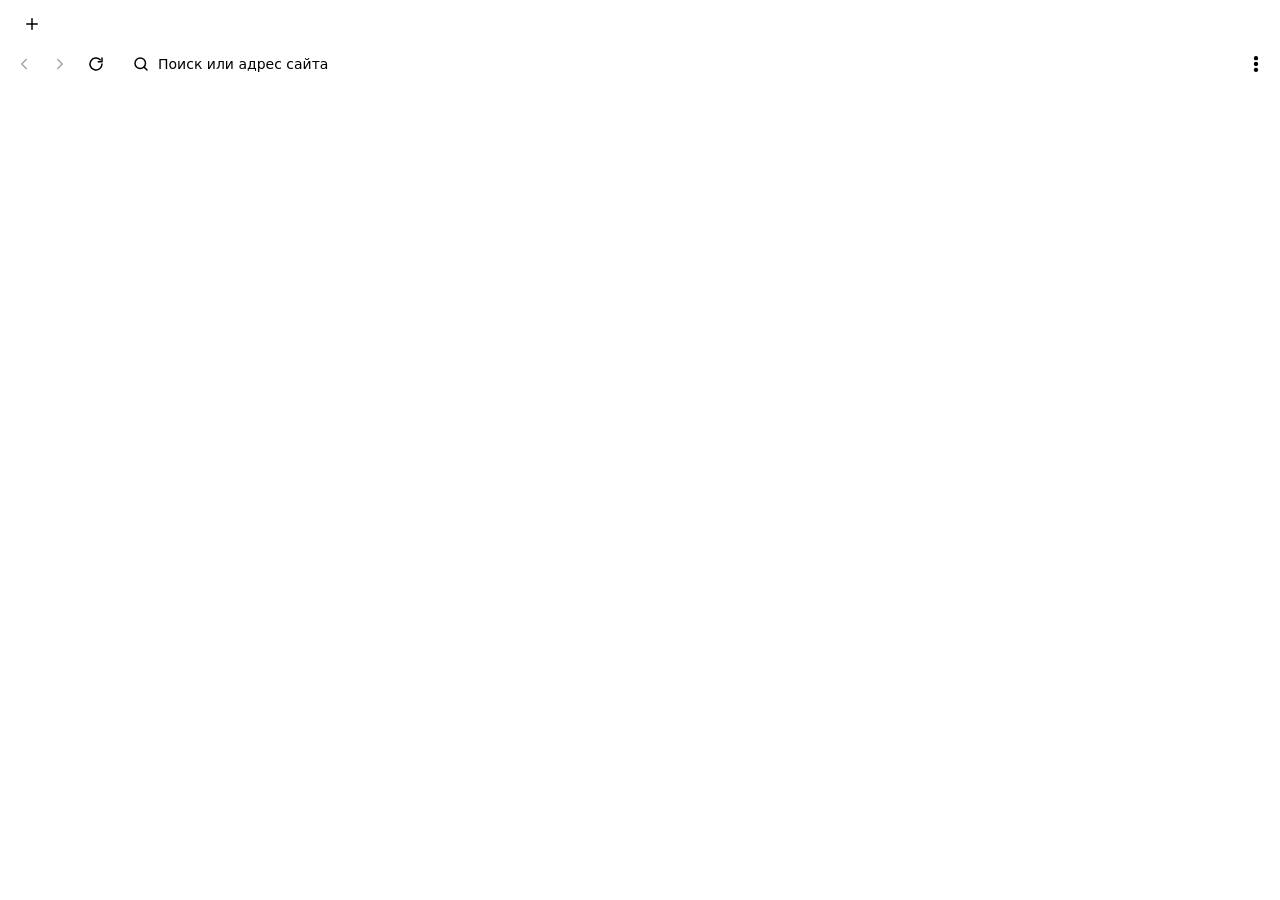
<file: nexo-browser/assets/ui/index.html>
<!doctype html>
<html lang="ru">
<head>
<meta charset="utf-8">
<meta http-equiv="Content-Security-Policy" content="default-src 'none'; style-src 'self' 'unsafe-inline'; script-src 'self'">
<title>Nexo</title>
<style id="theme">/*THEME*/</style>
<link rel="stylesheet" href="ui.css">
</head>
<body>
<div id="app">
  <div class="tabstrip">
    <div class="tabs" id="tabs" role="tablist"></div>
    <button class="icon-btn new-tab" id="new-tab" title="Новая вкладка (Ctrl+T)" aria-label="Новая вкладка"></button>
  </div>
  <div class="toolbar">
    <button class="icon-btn" id="back" title="Назад (Alt+←)" aria-label="Назад" disabled></button>
    <button class="icon-btn" id="forward" title="Вперёд (Alt+→)" aria-label="Вперёд" disabled></button>
    <button class="icon-btn" id="reload" title="Обновить" aria-label="Обновить"></button>
    <form class="address" id="address-form" autocomplete="off">
      <span class="sec" id="sec"></span>
      <input id="url" type="text" spellcheck="false" placeholder="Поиск или адрес сайта" aria-label="Адресная строка">
      <button type="button" class="icon-btn star" id="star" title="В закладки (Ctrl+D)" aria-label="В закладки"></button>
    </form>
    <button class="icon-btn" id="menu" title="Настройка и управление Nexo" aria-label="Меню"></button>
  </div>
  <div class="progress" id="progress"></div>
</div>
<script src="ui.js"></script>
</body>
</html>
</file>
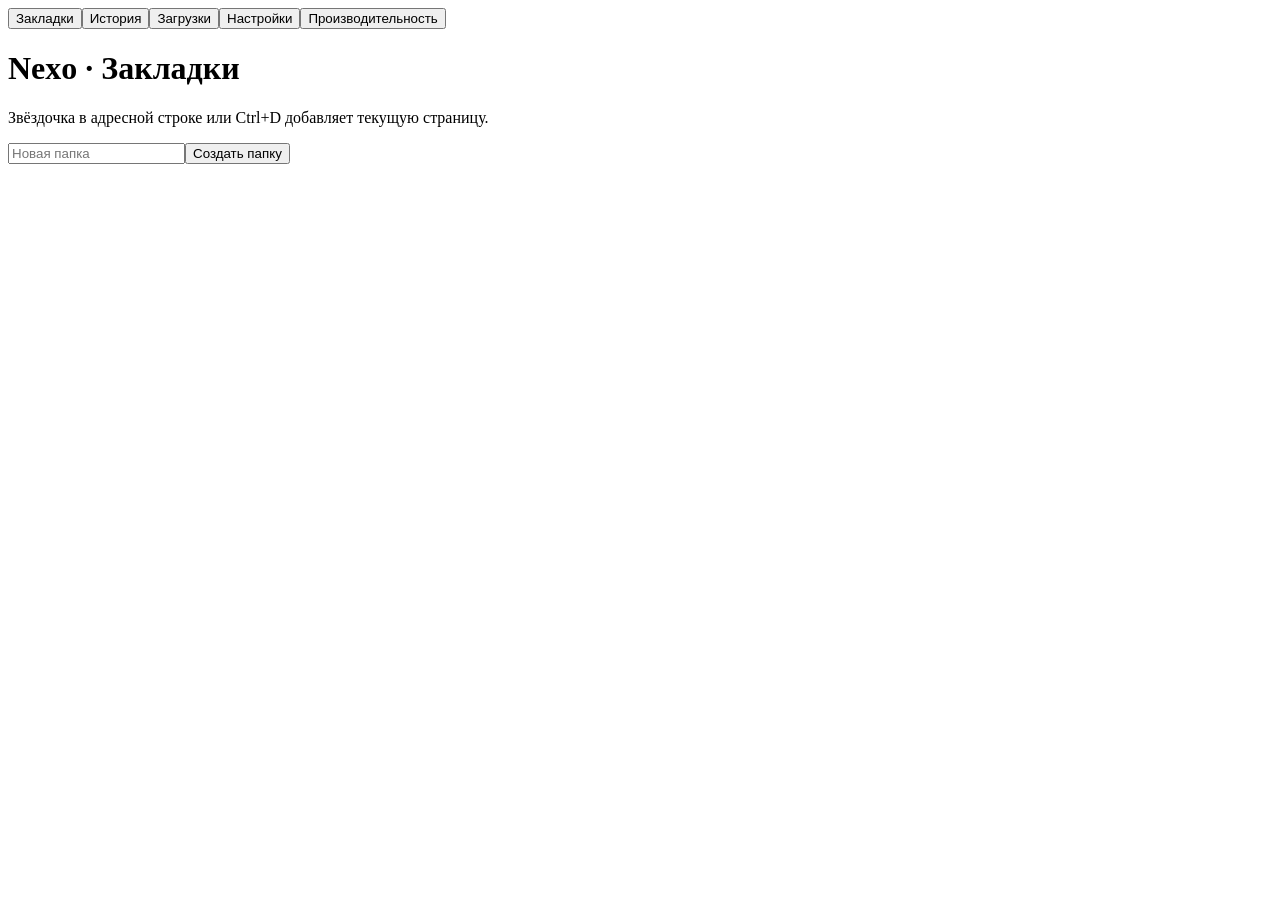
<file: bookmarks.html>
<!doctype html>
<html lang="ru"><head><meta charset="utf-8">
<meta http-equiv="Content-Security-Policy" content="default-src 'none'; style-src 'unsafe-inline'; script-src 'self'">
<title>Закладки</title>
<style>/*THEME*/
/*PAGECSS*/</style></head>
<body><div class="page">
<h1><span>Nexo</span> · Закладки</h1>
<p class="sub">Звёздочка в адресной строке или Ctrl+D добавляет текущую страницу.</p>
<form class="toolbar" id="folder-form"><input type="text" id="folder-name" placeholder="Новая папка" maxlength="100"><button class="btn" type="submit">Создать папку</button></form>
<div id="out"></div>
</div>
<script src="page.js"></script><script src="bookmarks.js"></script>
</body></html>
</file>
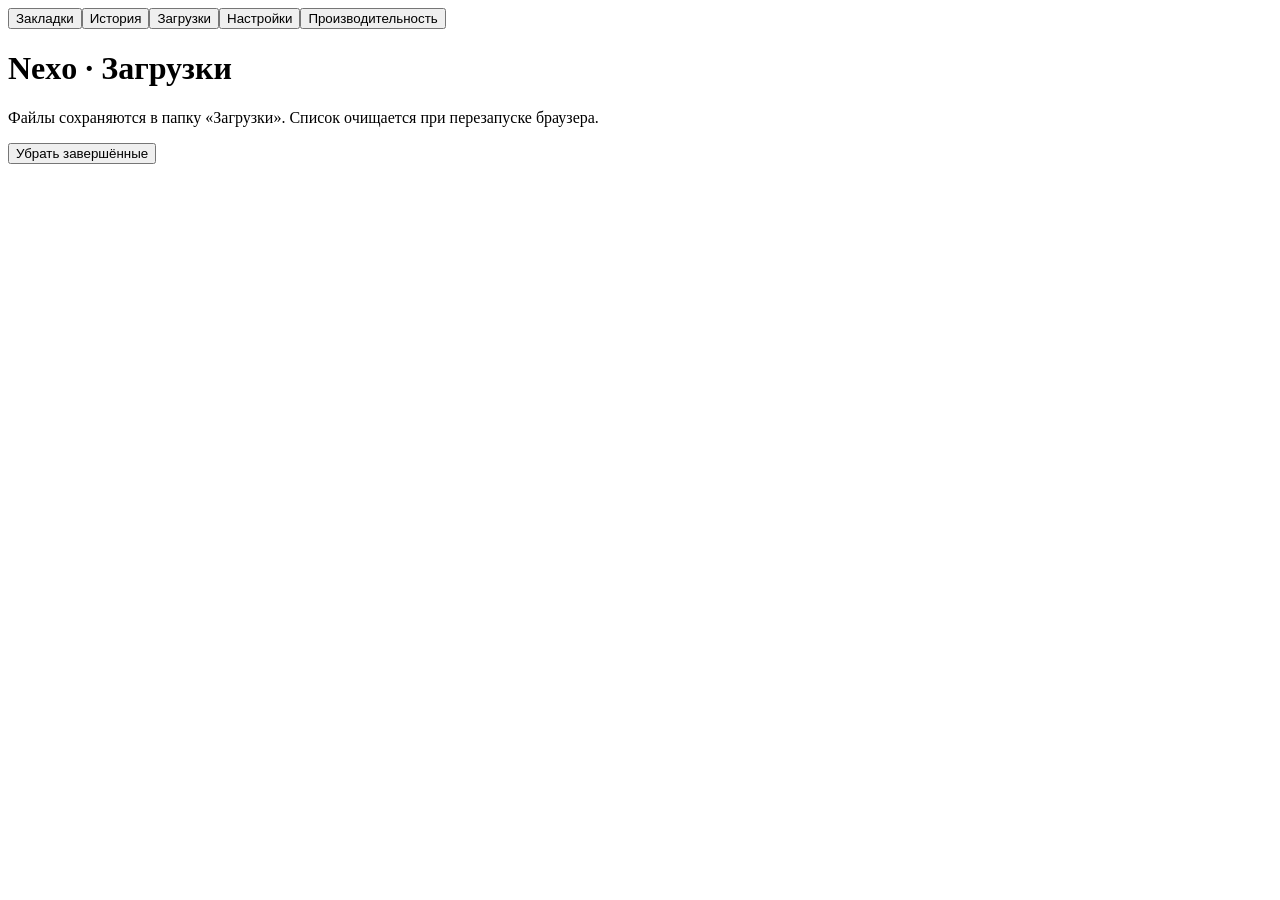
<file: downloads.html>
<!doctype html>
<html lang="ru"><head><meta charset="utf-8">
<meta http-equiv="Content-Security-Policy" content="default-src 'none'; style-src 'unsafe-inline'; script-src 'self'">
<title>Загрузки</title>
<style>/*THEME*/
/*PAGECSS*/</style></head>
<body><div class="page">
<h1><span>Nexo</span> · Загрузки</h1>
<p class="sub">Файлы сохраняются в папку «Загрузки». Список очищается при перезапуске браузера.</p>
<div class="toolbar"><button class="btn ghost" id="clear">Убрать завершённые</button></div>
<div class="card list" id="out"></div>
</div>
<script src="page.js"></script><script src="downloads.js"></script>
</body></html>
</file>
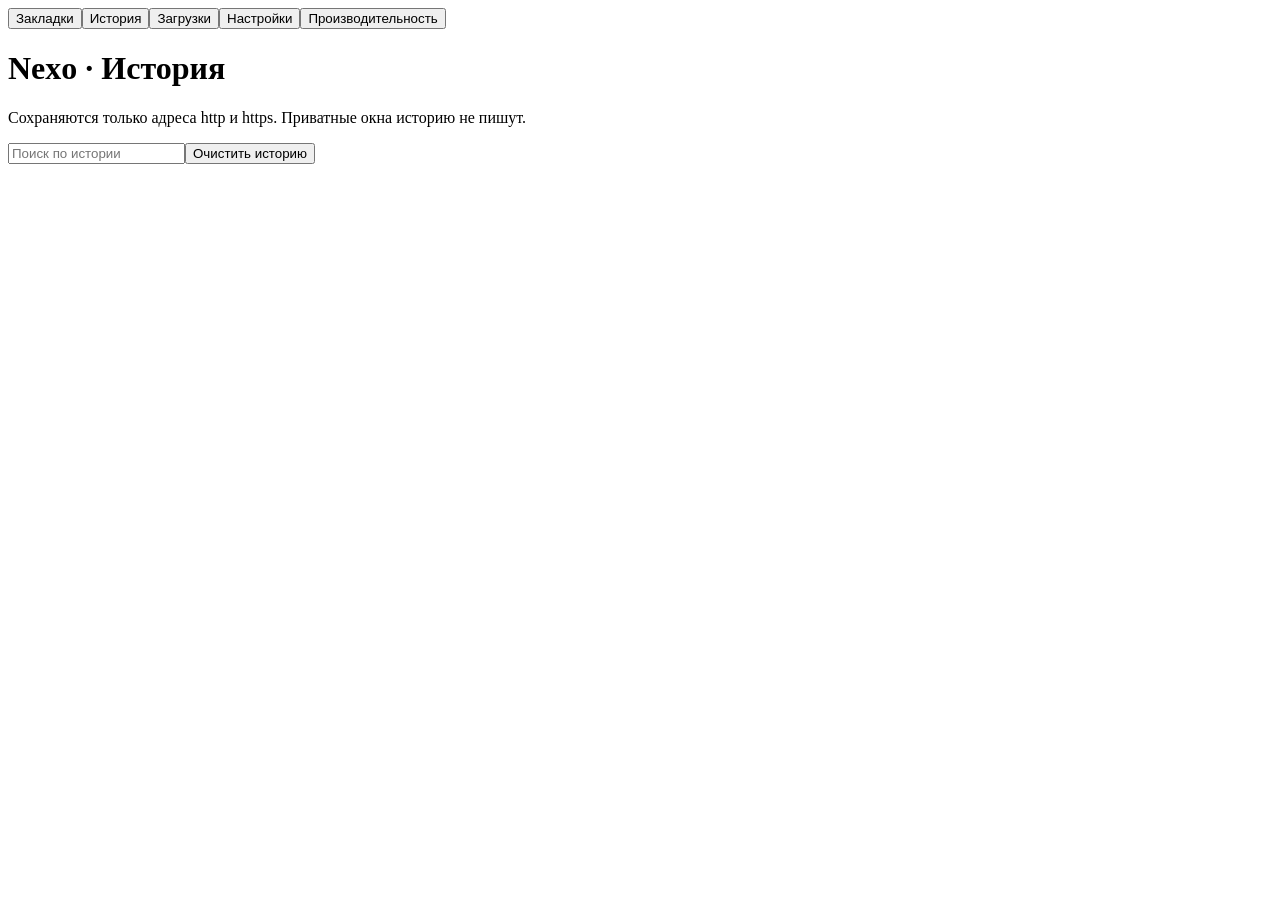
<file: history.html>
<!doctype html>
<html lang="ru"><head><meta charset="utf-8">
<meta http-equiv="Content-Security-Policy" content="default-src 'none'; style-src 'unsafe-inline'; script-src 'self'">
<title>История</title>
<style>/*THEME*/
/*PAGECSS*/</style></head>
<body><div class="page">
<h1><span>Nexo</span> · История</h1>
<p class="sub">Сохраняются только адреса http и https. Приватные окна историю не пишут.</p>
<div class="toolbar"><input type="text" id="q" placeholder="Поиск по истории" maxlength="200"><button class="btn ghost" id="clear">Очистить историю</button></div>
<div class="card list" id="out"></div>
</div>
<script src="page.js"></script><script src="history.js"></script>
</body></html>
</file>
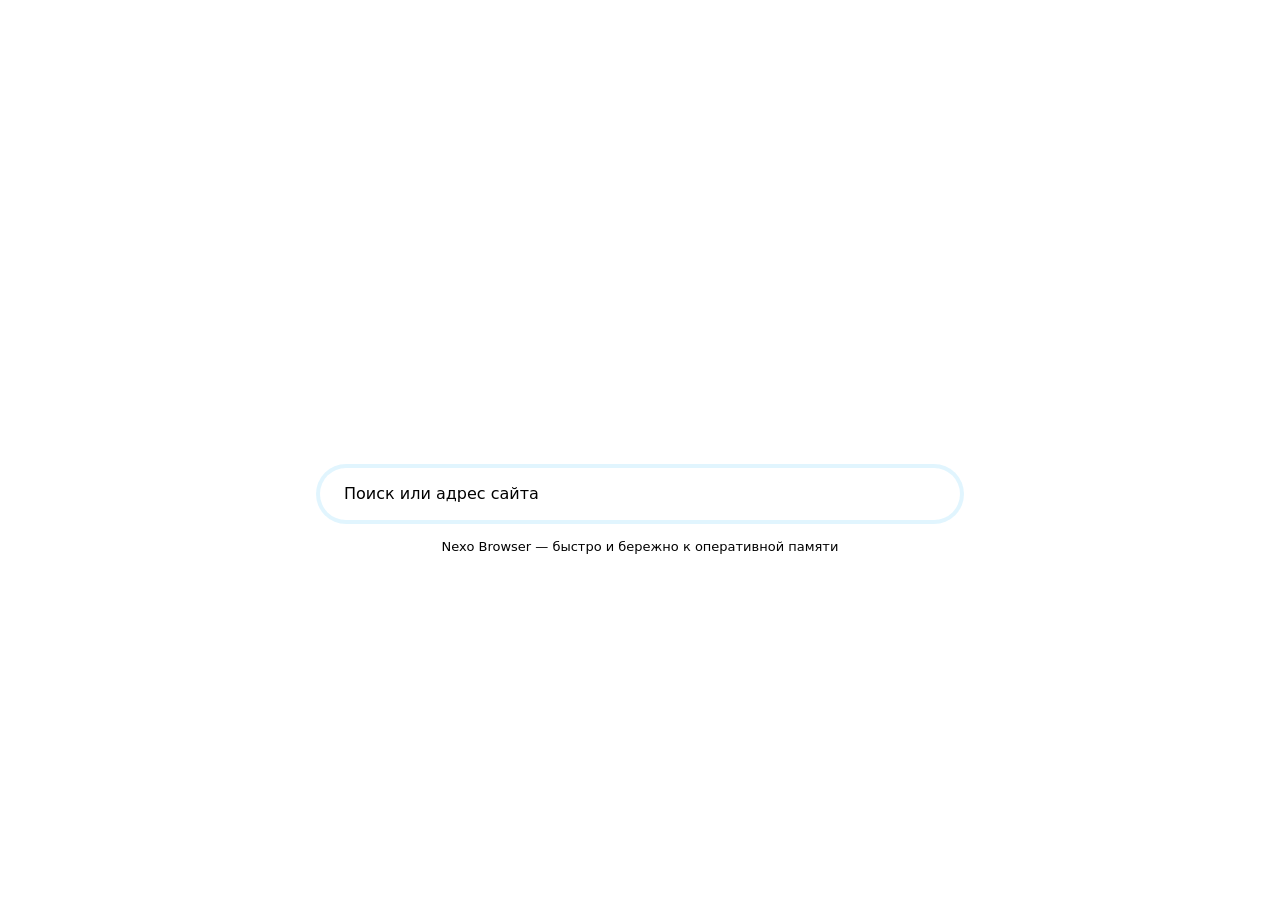
<file: newtab.html>
<!doctype html>
<html lang="ru">
<head>
<meta charset="utf-8">
<meta http-equiv="Content-Security-Policy" content="default-src 'none'; style-src 'unsafe-inline'; script-src 'self'">
<title>Новая вкладка</title>
<style>
/*THEME*/
html, body { height: 100%; margin: 0; }
body {
  display: flex; align-items: center; justify-content: center;
  font: 15px/1.4 "Segoe UI Variable Text", "Segoe UI", system-ui, sans-serif;
}
.wrap { width: min(640px, 86vw); text-align: center; }
h1 {
  margin: 0 0 28px; font-size: 68px; font-weight: 700; letter-spacing: -2px;
  background: linear-gradient(90deg, var(--accent), var(--accent-cyan));
  -webkit-background-clip: text; background-clip: text; color: transparent;
}
form {
  display: flex; align-items: center; height: 52px; padding: 0 22px;
  background: var(--panel); border: 1px solid var(--panel-border); border-radius: 26px;
  transition: border-color .15s, box-shadow .15s;
}
form:focus-within { border-color: var(--accent-cyan); box-shadow: 0 0 0 4px rgba(53, 184, 245, .15); }
input {
  flex: 1; height: 100%; border: 0; outline: 0; background: transparent;
  color: var(--text); font: inherit; font-size: 16px;
}
input::placeholder { color: var(--text-dim); }
.hint { margin: 18px 0 0; color: var(--text-dim); font-size: 13px; }
</style>
</head>
<body>
<div class="wrap">
  <h1>Nexo</h1>
  <form id="f" autocomplete="off">
    <input id="q" type="text" autofocus spellcheck="false" placeholder="Поиск или адрес сайта" aria-label="Поиск или адрес сайта">
  </form>
  <p class="hint">Nexo Browser — быстро и бережно к оперативной памяти</p>
</div>
<script src="newtab.js"></script>
</body>
</html>
</file>
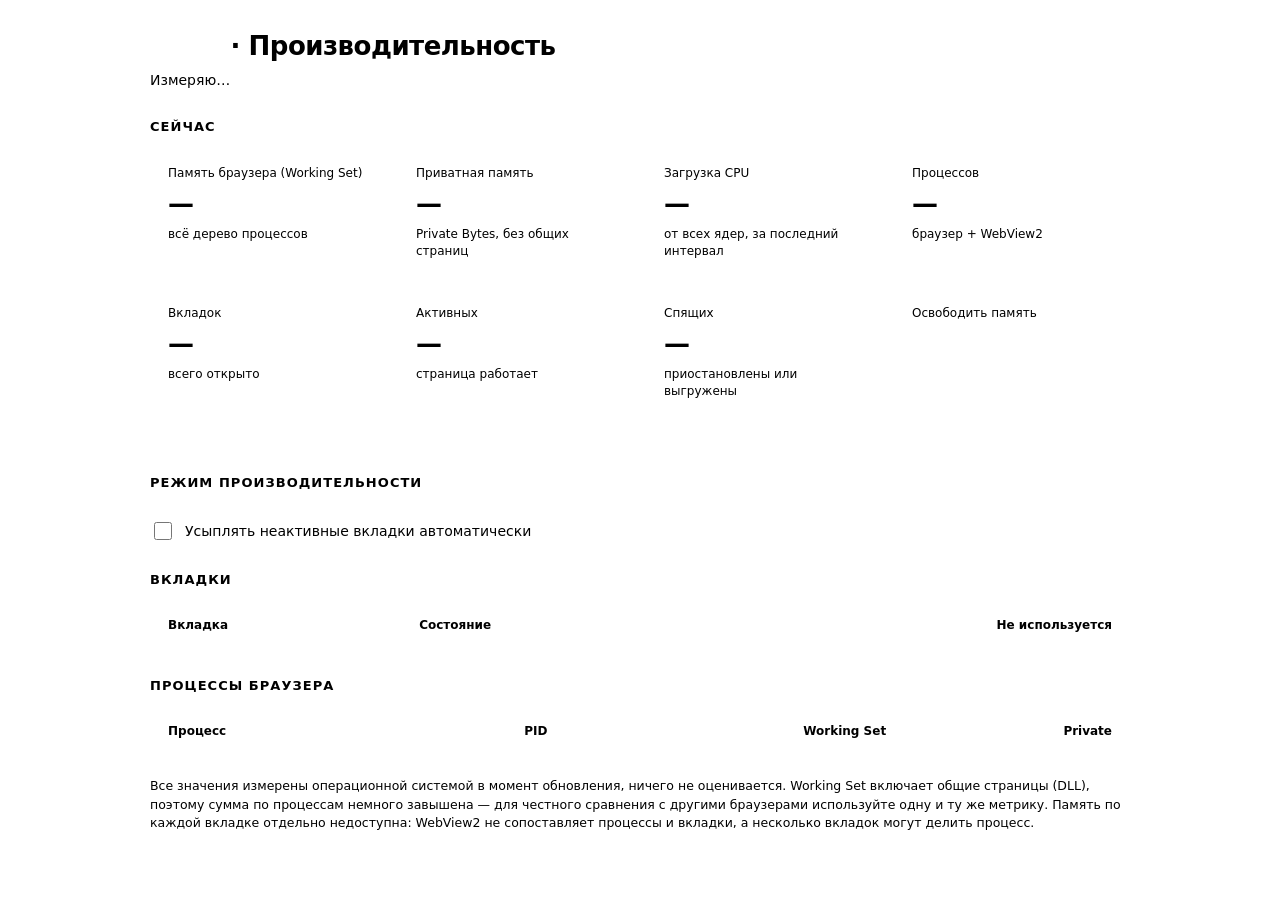
<file: performance.html>
<!doctype html>
<html lang="ru">
<head>
<meta charset="utf-8">
<meta http-equiv="Content-Security-Policy" content="default-src 'none'; style-src 'unsafe-inline'; script-src 'self'">
<title>Производительность</title>
<style>
/*THEME*/
* { box-sizing: border-box; }
html, body { margin: 0; min-height: 100%; }
body { font: 14px/1.45 "Segoe UI Variable Text", "Segoe UI", system-ui, sans-serif; padding: 28px 32px 48px; }
.page { max-width: 980px; margin: 0 auto; }
h1 { margin: 0 0 4px; font-size: 26px; font-weight: 700; letter-spacing: -.5px; }
h1 span { background: linear-gradient(90deg, var(--accent), var(--accent-cyan)); -webkit-background-clip: text; background-clip: text; color: transparent; }
h2 { margin: 28px 0 12px; font-size: 13px; font-weight: 600; letter-spacing: .08em; text-transform: uppercase; color: var(--text-dim); }
.sub { margin: 0; color: var(--text-dim); }

.card { background: var(--panel); border: 1px solid var(--panel-border); border-radius: var(--radius); padding: 16px 18px; }
.grid { display: grid; gap: 12px; grid-template-columns: repeat(4, minmax(0, 1fr)); }
@media (max-width: 760px) { .grid { grid-template-columns: repeat(2, minmax(0, 1fr)); } .modes { grid-template-columns: 1fr !important; } }
.stat .label { color: var(--text-dim); font-size: 12px; }
.stat .value { margin-top: 4px; font-size: 26px; font-weight: 700; letter-spacing: -.5px; font-variant-numeric: tabular-nums; }
.stat .unit { font-size: 14px; font-weight: 500; color: var(--text-dim); margin-left: 3px; }
.stat .hint { margin-top: 2px; color: var(--text-dim); font-size: 12px; }

.banner { display: none; margin-top: 16px; padding: 12px 16px; border-radius: 14px; border: 1px solid var(--panel-border); background: var(--panel); }
.banner.show { display: block; }
.banner.warn { border-color: var(--warm); background: var(--warm-bg); }
.banner.info { border-color: var(--accent-cyan); }

.row { display: flex; align-items: center; gap: 12px; flex-wrap: wrap; }
.btn {
  height: 38px; padding: 0 18px; border: 0; border-radius: 19px; cursor: default;
  background: linear-gradient(135deg, var(--accent), var(--accent-cyan)); color: #fff; font: inherit; font-weight: 600;
  transition: filter .15s, transform .1s;
}
.btn:hover { filter: brightness(1.12); }
.btn:active { transform: scale(.98); }
.notice { color: var(--text-dim); min-height: 1.4em; }

.modes { display: grid; gap: 12px; grid-template-columns: repeat(3, minmax(0, 1fr)); }
.mode { display: flex; flex-direction: column; justify-content: flex-start; align-items: stretch; text-align: left; font: inherit; color: var(--text); cursor: default; transition: border-color .15s, background-color .15s; }
.mode:hover { background: var(--panel-hover); }
.mode.selected { border-color: var(--accent-cyan); background: var(--selected); }
.mode .name { font-weight: 600; }
.mode ul { margin: 8px 0 0; padding: 0; list-style: none; color: var(--text-dim); font-size: 12.5px; }
.mode li { margin: 2px 0; }

.toggle { display: flex; align-items: center; gap: 10px; margin-top: 14px; color: var(--text); }
.toggle input { width: 18px; height: 18px; accent-color: var(--accent); }

table { width: 100%; border-collapse: collapse; }
th, td { padding: 9px 10px; text-align: left; border-bottom: 1px solid var(--panel-border); }
th { color: var(--text-dim); font-size: 12px; font-weight: 600; }
td.num, th.num { text-align: right; font-variant-numeric: tabular-nums; }
tr:last-child td { border-bottom: 0; }
td.title { max-width: 340px; overflow: hidden; text-overflow: ellipsis; white-space: nowrap; }
.badge { display: inline-block; padding: 2px 10px; border-radius: 10px; font-size: 12px; background: var(--selected); color: var(--accent-cyan); }
.badge.suspended, .badge.discarded { background: transparent; border: 1px solid var(--text-dim); color: var(--text-dim); }
.badge.background { background: var(--panel-hover); color: var(--text); }
.lock { margin-left: 8px; color: var(--warm); font-size: 12px; }
.empty { padding: 14px 10px; color: var(--text-dim); }
.foot { margin-top: 22px; color: var(--text-dim); font-size: 12.5px; }
</style>
</head>
<body>
<div class="page">
  <h1><span>Nexo</span> · Производительность</h1>
  <p class="sub" id="updated">Измеряю…</p>

  <div class="banner warn" id="unsupported"></div>
  <div class="banner info" id="restart">Режим сохранён. Аргументы процессов WebView2 для этого режима применятся после перезапуска браузера; остальные параметры уже действуют.</div>

  <h2>Сейчас</h2>
  <div class="grid">
    <div class="card stat"><div class="label">Память браузера (Working Set)</div><div class="value" id="ws">—</div><div class="hint" id="ws-hint">всё дерево процессов</div></div>
    <div class="card stat"><div class="label">Приватная память</div><div class="value" id="priv">—</div><div class="hint">Private Bytes, без общих страниц</div></div>
    <div class="card stat"><div class="label">Загрузка CPU</div><div class="value" id="cpu">—</div><div class="hint">от всех ядер, за последний интервал</div></div>
    <div class="card stat"><div class="label">Процессов</div><div class="value" id="procs">—</div><div class="hint">браузер + WebView2</div></div>
    <div class="card stat"><div class="label">Вкладок</div><div class="value" id="tabs-total">—</div><div class="hint">всего открыто</div></div>
    <div class="card stat"><div class="label">Активных</div><div class="value" id="tabs-awake">—</div><div class="hint">страница работает</div></div>
    <div class="card stat"><div class="label">Спящих</div><div class="value" id="tabs-sleep">—</div><div class="hint">приостановлены или выгружены</div></div>
    <div class="card stat"><div class="label">Освободить память</div><div style="margin-top:8px"><button class="btn" id="free">Освободить память</button></div></div>
  </div>
  <p class="notice" id="notice" style="margin:10px 2px 0"></p>

  <h2>Режим производительности</h2>
  <div class="modes" id="modes"></div>
  <label class="toggle"><input type="checkbox" id="sleeping"> Усыплять неактивные вкладки автоматически</label>

  <h2>Вкладки</h2>
  <div class="card" style="padding:6px 8px">
    <table>
      <thead><tr><th>Вкладка</th><th>Состояние</th><th class="num">Не используется</th></tr></thead>
      <tbody id="tabs-body"></tbody>
    </table>
  </div>

  <h2>Процессы браузера</h2>
  <div class="card" style="padding:6px 8px">
    <table>
      <thead><tr><th>Процесс</th><th class="num">PID</th><th class="num">Working Set</th><th class="num">Private</th></tr></thead>
      <tbody id="procs-body"></tbody>
    </table>
  </div>

  <p class="foot">Все значения измерены операционной системой в момент обновления, ничего не оценивается. Working Set включает общие страницы (DLL), поэтому сумма по процессам немного завышена — для честного сравнения с другими браузерами используйте одну и ту же метрику. Память по каждой вкладке отдельно недоступна: WebView2 не сопоставляет процессы и вкладки, а несколько вкладок могут делить процесс.</p>
</div>
<script src="performance.js"></script>
</body>
</html>
</file>
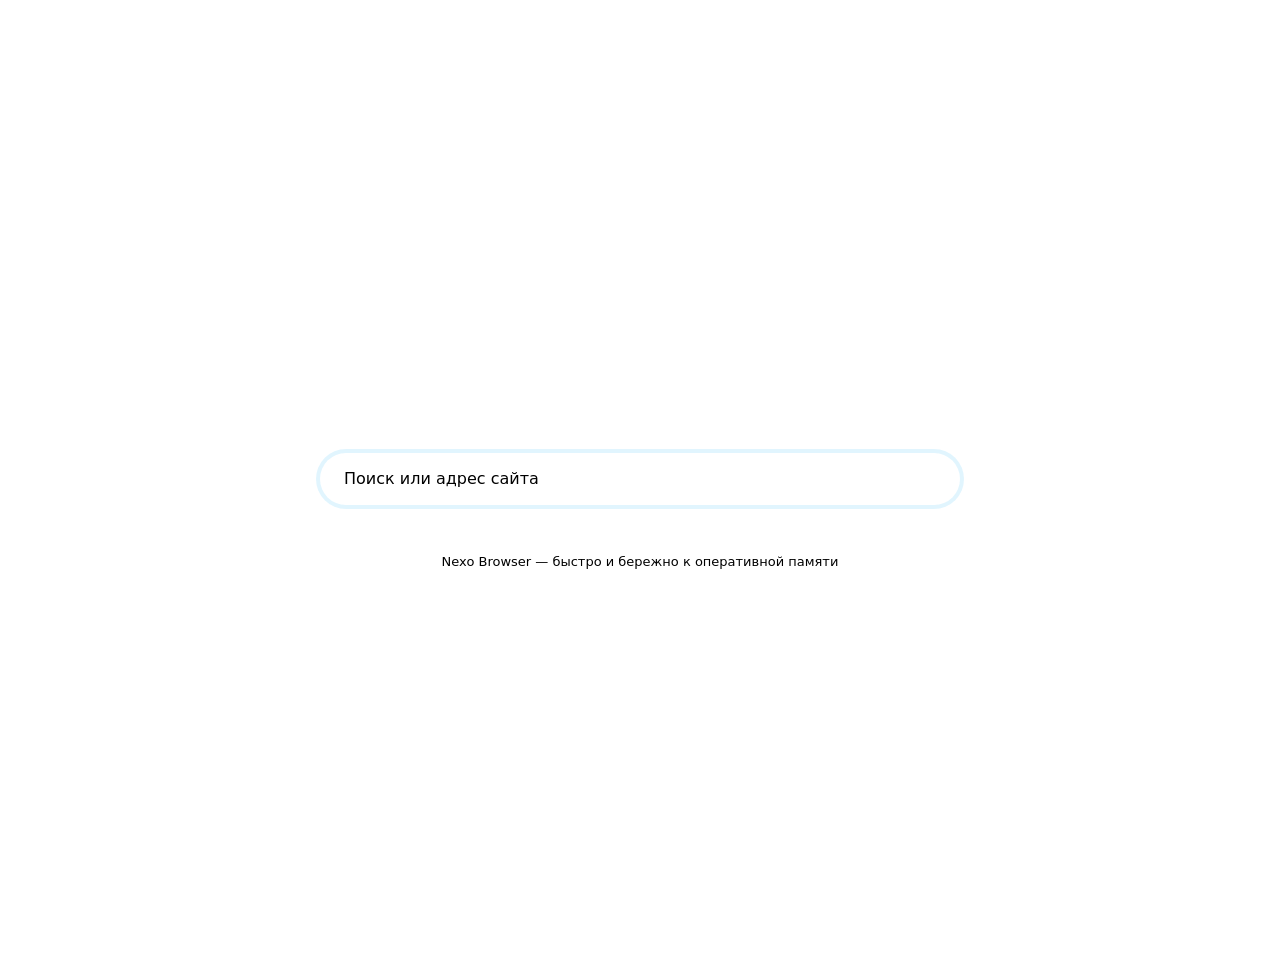
<file: nexo-browser/assets/pages/newtab.html>
<!doctype html>
<html lang="ru">
<head>
<meta charset="utf-8">
<meta http-equiv="Content-Security-Policy" content="default-src 'none'; style-src 'unsafe-inline'; script-src 'self'">
<title>Новая вкладка</title>
<style>
/*THEME*/
html, body { height: 100%; margin: 0; }
body {
  display: flex; align-items: center; justify-content: center; padding-bottom: 6vh;
  font: 15px/1.4 "Segoe UI Variable Text", "Segoe UI", system-ui, sans-serif;
}
.wrap { width: min(640px, 86vw); text-align: center; }
h1 {
  margin: 0 0 28px; font-size: 68px; font-weight: 700; letter-spacing: -2px;
  background: linear-gradient(90deg, var(--accent), var(--accent-cyan));
  -webkit-background-clip: text; background-clip: text; color: transparent;
}
form {
  display: flex; align-items: center; height: 52px; padding: 0 22px;
  background: var(--panel); border: 1px solid var(--panel-border); border-radius: 26px;
  transition: border-color .15s, box-shadow .15s;
}
form:focus-within { border-color: var(--accent-cyan); box-shadow: 0 0 0 4px rgba(53, 184, 245, .15); }
input {
  flex: 1; height: 100%; border: 0; outline: 0; background: transparent;
  color: var(--text); font: inherit; font-size: 16px;
}
input::placeholder { color: var(--text-dim); }
.sites { display: grid; grid-template-columns: repeat(4, 1fr); gap: 8px 12px; margin: 30px auto 0; width: min(520px, 86vw); }
.site { display: flex; flex-direction: column; align-items: center; gap: 8px; padding: 12px 4px 10px; border: 0; border-radius: 12px; background: transparent; color: var(--text); font: inherit; font-size: 12.5px; cursor: default; min-width: 0; }
.site:hover { background: var(--panel-hover); }
.site .tile { display: grid; place-items: center; width: 48px; height: 48px; border-radius: 50%; background: var(--panel); border: 1px solid var(--panel-border); color: var(--accent-cyan); font-size: 20px; font-weight: 700; }
.site .name { max-width: 100%; overflow: hidden; text-overflow: ellipsis; white-space: nowrap; }
.hint { margin: 18px 0 0; color: var(--text-dim); font-size: 13px; }
</style>
</head>
<body>
<div class="wrap">
  <h1>Nexo</h1>
  <form id="f" autocomplete="off">
    <input id="q" type="text" autofocus spellcheck="false" placeholder="Поиск или адрес сайта" aria-label="Поиск или адрес сайта">
  </form>
  <div class="sites" id="sites"></div>
  <p class="hint">Nexo Browser — быстро и бережно к оперативной памяти</p>
</div>
<script src="newtab.js"></script>
</body>
</html>
</file>
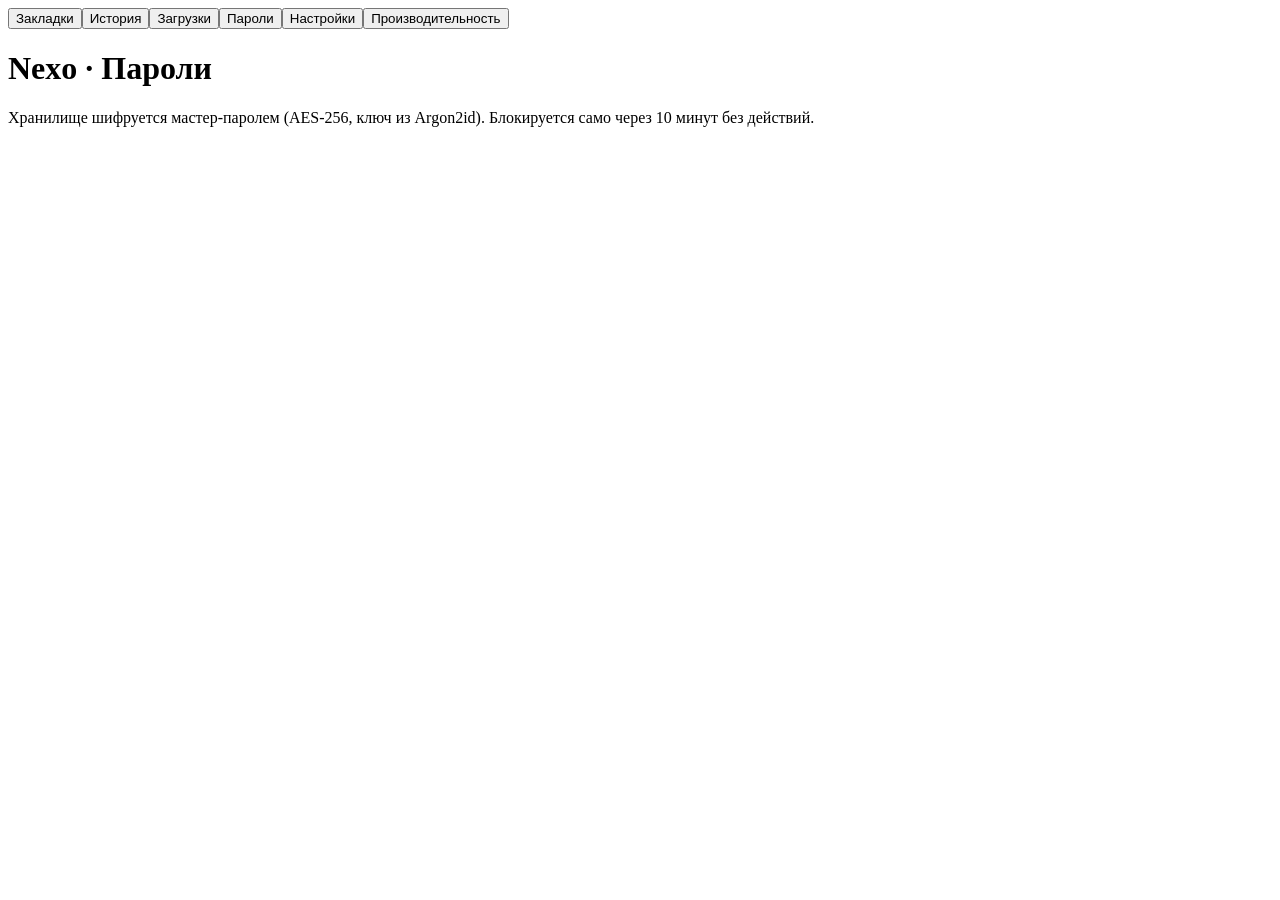
<file: nexo-browser/assets/pages/passwords.html>
<!doctype html>
<html lang="ru"><head><meta charset="utf-8">
<meta http-equiv="Content-Security-Policy" content="default-src 'none'; style-src 'unsafe-inline'; script-src 'self'">
<title>Пароли</title>
<style>/*THEME*/
/*PAGECSS*/
.notice { display: none; margin: 0 0 14px; padding: 10px 14px; border-radius: 12px; border: 1px solid var(--panel-border); background: var(--panel); }
.notice.show { display: block; }
.notice.err { border-color: var(--warm); background: var(--warm-bg); }
.form { padding: 16px 18px; display: grid; gap: 10px; max-width: 520px; }
.form label { display: grid; gap: 4px; color: var(--text-dim); font-size: 12.5px; }
.form input[type=text], .form input[type=password], .form textarea { width: 100%; height: 36px; padding: 0 12px; border-radius: 12px; border: 1px solid var(--panel-border); background: var(--bg-start); color: var(--text); font: inherit; outline: none; }
.form textarea { height: 64px; padding: 8px 12px; resize: vertical; }
.form input:focus, .form textarea:focus { border-color: var(--accent-cyan); }
.form .actions { display: flex; gap: 10px; flex-wrap: wrap; align-items: center; }
.form .hint, .hint { color: var(--text-dim); font-size: 12.5px; }
.pw { display: flex; gap: 8px; }
.pw input { flex: 1; }
.acts { display: flex; gap: 6px; flex: none; flex-wrap: wrap; justify-content: flex-end; }
.pwv { font-family: Consolas, monospace; color: var(--accent-cyan); user-select: text; }
.danger { color: var(--warm); border-color: var(--warm); }
[hidden] { display: none !important; }
</style></head>
<body><div class="page">
<h1><span>Nexo</span> · Пароли</h1>
<p class="sub">Хранилище шифруется мастер-паролем (AES-256, ключ из Argon2id). Блокируется само через 10 минут без действий.</p>
<div id="notice" class="notice" role="status"></div>
<div id="root"></div>
<input type="file" id="csv-file" accept=".csv,text/csv,text/plain" hidden>
</div>
<script src="page.js"></script><script src="passwords.js"></script>
</body></html>
</file>
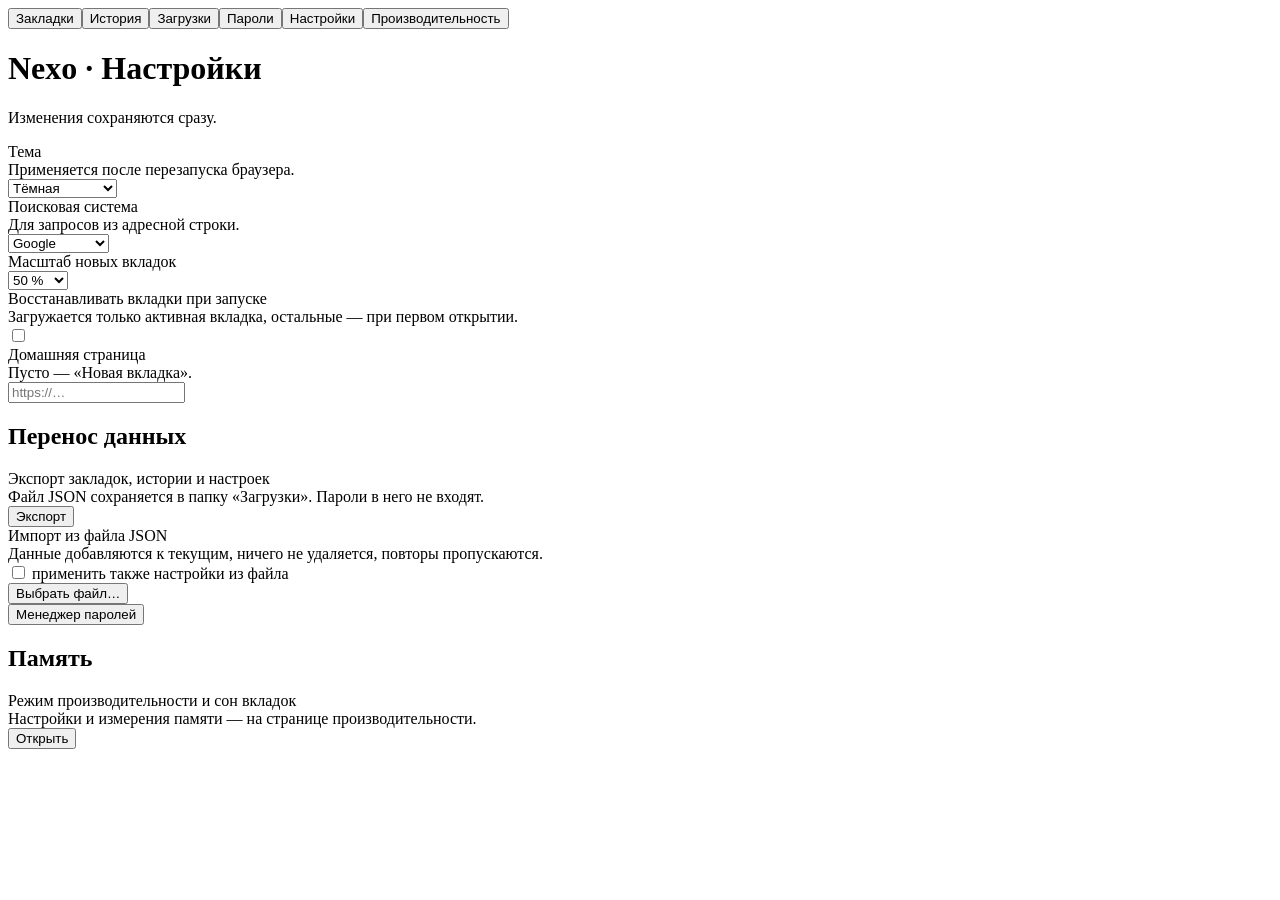
<file: nexo-browser/assets/pages/settings.html>
<!doctype html>
<html lang="ru"><head><meta charset="utf-8">
<meta http-equiv="Content-Security-Policy" content="default-src 'none'; style-src 'unsafe-inline'; script-src 'self'">
<title>Настройки</title>
<style>/*THEME*/
/*PAGECSS*/</style></head>
<body><div class="page">
<h1><span>Nexo</span> · Настройки</h1>
<p class="sub">Изменения сохраняются сразу.</p>
<div class="card">
  <div class="setting"><div><div>Тема</div><div class="hint">Применяется после перезапуска браузера.</div></div>
    <select id="theme"><option value="Dark">Тёмная</option><option value="Light">Светлая</option><option value="System">Как в системе</option></select></div>
  <div class="setting"><div><div>Поисковая система</div><div class="hint">Для запросов из адресной строки.</div></div>
    <select id="engine"><option value="Google">Google</option><option value="Bing">Bing</option><option value="DuckDuckGo">DuckDuckGo</option></select></div>
  <div class="setting"><div><div>Масштаб новых вкладок</div></div>
    <select id="zoom"></select></div>
  <div class="setting"><div><div>Восстанавливать вкладки при запуске</div><div class="hint">Загружается только активная вкладка, остальные — при первом открытии.</div></div>
    <input type="checkbox" id="restore"></div>
  <div class="setting"><div><div>Домашняя страница</div><div class="hint">Пусто — «Новая вкладка».</div></div>
    <input type="text" id="home" maxlength="2048" placeholder="https://…"></div>
</div>
<h2>Перенос данных</h2>
<div class="card">
  <div class="setting"><div><div>Экспорт закладок, истории и настроек</div><div class="hint">Файл JSON сохраняется в папку «Загрузки». Пароли в него не входят.</div></div>
    <button class="btn" id="bk-export">Экспорт</button></div>
  <div class="setting"><div><div>Импорт из файла JSON</div><div class="hint">Данные добавляются к текущим, ничего не удаляется, повторы пропускаются.</div>
    <label class="hint"><input type="checkbox" id="bk-settings"> применить также настройки из файла</label></div>
    <button class="btn ghost" id="bk-import">Выбрать файл…</button><input type="file" id="bk-file" accept=".json,application/json" hidden></div>
  <div class="setting"><div id="bk-notice" class="hint" role="status"></div><button class="btn ghost" id="to-pass">Менеджер паролей</button></div>
</div>
<h2>Память</h2>
<div class="card"><div class="setting"><div><div>Режим производительности и сон вкладок</div><div class="hint">Настройки и измерения памяти — на странице производительности.</div></div>
  <button class="btn" id="perf">Открыть</button></div></div>
</div>
<script src="page.js"></script><script src="settings.js"></script>
</body></html>
</file>
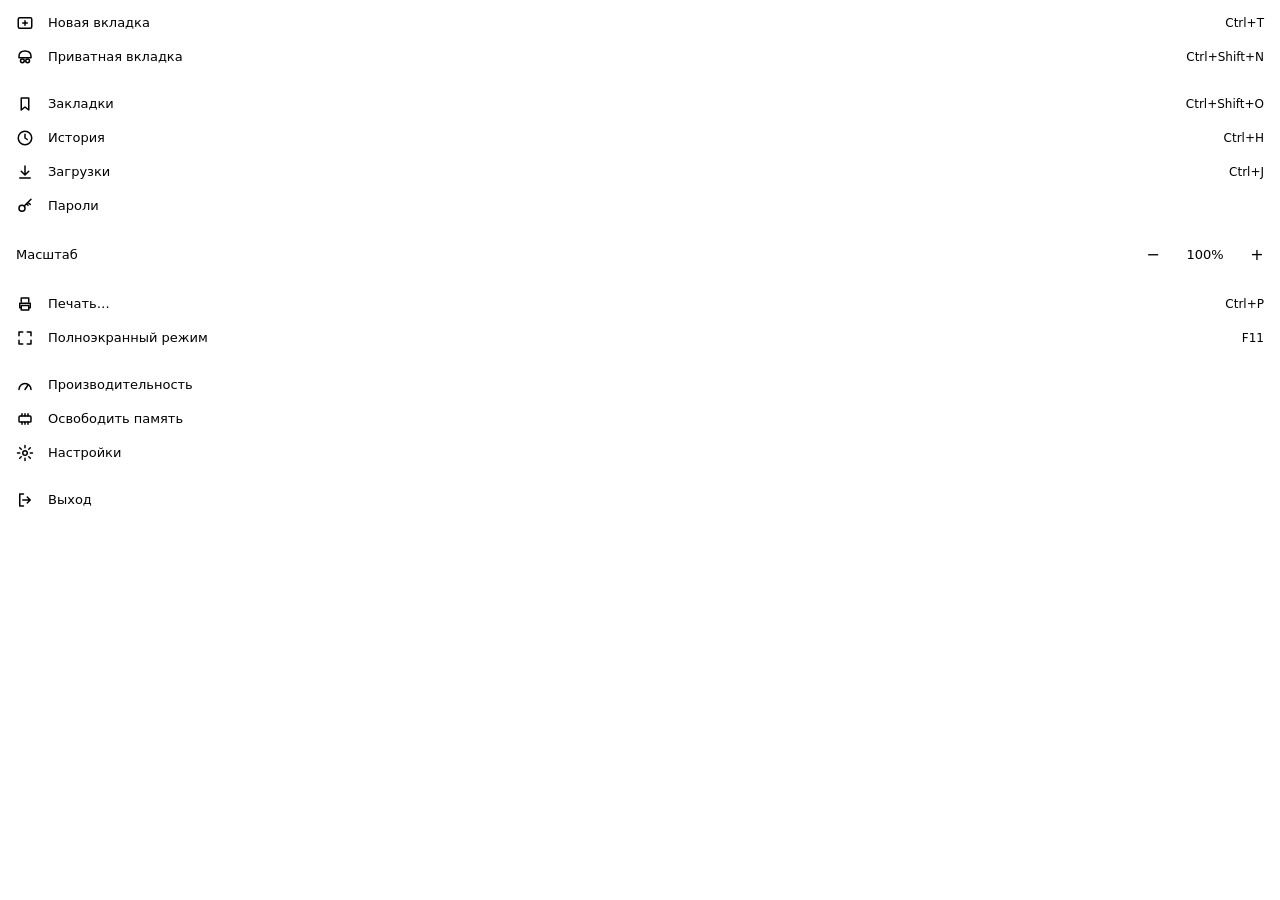
<file: nexo-browser/assets/ui/menu.html>
<!doctype html>
<html lang="ru">
<head>
<meta charset="utf-8">
<meta http-equiv="Content-Security-Policy" content="default-src 'none'; style-src 'unsafe-inline'; script-src 'self'">
<title>Меню</title>
<style>
/*THEME*/
* { box-sizing: border-box; }
html, body { margin: 0; user-select: none; -webkit-user-select: none; overflow: hidden; }
body { font: 13px/1.2 "Segoe UI Variable Text", "Segoe UI", system-ui, sans-serif; background: var(--panel-hover); color: var(--text); }
#menu { padding: 6px 0; border: 1px solid var(--panel-border); border-radius: 10px; }
.item {
  display: flex; align-items: center; gap: 14px; width: 100%; height: 34px; padding: 0 16px;
  border: 0; background: transparent; color: var(--text); font: inherit; text-align: left; cursor: default;
}
.item:hover, .item:focus-visible { background: var(--selected); outline: 0; }
.item svg { flex: none; color: var(--accent-cyan); }
.item .label { flex: 1; }
.item .hint { color: var(--text-dim); font-size: 12px; }
.item.amber svg { color: var(--warm); }
.sep { height: 1px; margin: 6px 0; background: var(--panel-border); }
.zoom { display: flex; align-items: center; gap: 14px; height: 38px; padding: 0 8px 0 16px; }
.zoom .label { flex: 1; }
.zoom button {
  width: 30px; height: 28px; border: 0; border-radius: 6px; background: transparent; color: var(--text);
  font: inherit; font-size: 16px; cursor: default;
}
.zoom button:hover { background: var(--selected); }
.zoom #zv { min-width: 46px; text-align: center; font-variant-numeric: tabular-nums; }
</style>
</head>
<body>
<div id="menu" role="menu"></div>
<script src="menu.js"></script>
</body>
</html>
</file>
<file: nexo-browser/assets/ui/ui.css>
* { box-sizing: border-box; }
html, body {
  margin: 0; height: 100%; overflow: hidden; user-select: none; -webkit-user-select: none;
  font: 13px/1.2 "Segoe UI Variable Text", "Segoe UI", system-ui, sans-serif;
}

#app { position: relative; height: 84px; padding: 0; background: var(--panel-hover); }

/* ---------- Вкладки ---------- */
.tabstrip { display: flex; align-items: flex-end; gap: 4px; height: 44px; padding: 6px 8px 0; background: var(--bg-start); }
/* Лента вкладок прокручивается горизонтально (колесом мыши), кнопка «+» остаётся на месте. */
.tabs {
  display: flex; align-items: flex-end; gap: 0; flex: 0 1 auto; min-width: 0; height: 100%;
  overflow-x: auto; overflow-y: hidden; scrollbar-width: none;
}
.tabs::-webkit-scrollbar { display: none; }
.new-tab { flex: none; width: 28px; height: 28px; margin: 0 0 4px 4px; }

.tab {
  position: relative; display: flex; align-items: center; gap: 8px;
  flex: 0 1 240px; width: 240px; min-width: 48px; height: 38px; padding: 0 8px 0 12px;
  border: 0; border-radius: 10px 10px 0 0;
  color: var(--text-dim); background: transparent;
  transition: background-color .15s, color .15s, opacity .15s;
}
.tab:hover:not(.active) { background: var(--selected); }
/* тонкий разделитель между неактивными вкладками, как в Chrome */
.tab:not(.active):not(:hover)::after { content: ""; position: absolute; right: 0; top: 10px; bottom: 10px; width: 1px; background: var(--panel-border); }
.tab.active::after, .tab:hover::after { display: none; }
.tab.active {
  background: var(--panel-hover); color: var(--text);
}
.tab .title { flex: 1; min-width: 0; overflow: hidden; text-overflow: ellipsis; white-space: nowrap; }

/* Значок вкладки: градиентная точка; во время загрузки — крутящееся кольцо; у спящей вкладки — пустое кольцо. */
.tab .dot {
  flex: none; display: grid; place-items: center; width: 16px; height: 16px; border-radius: 50%;
  background: linear-gradient(135deg, var(--accent), var(--accent-cyan));
  color: #fff; font-size: 9px; font-weight: 700; line-height: 1;
}
.tab.loading .dot {
  background: transparent; border: 2px solid var(--panel-border); border-top-color: var(--accent-cyan);
  font-size: 0; animation: spin .8s linear infinite;
}
.tab.sleeping:not(.active) { opacity: .55; }
.tab.sleeping:not(.active) .dot { background: transparent; border: 2px solid var(--text-dim); font-size: 0; }

.tab .close {
  flex: none; display: none; place-items: center; width: 20px; height: 20px; padding: 0;
  border: 0; border-radius: 50%; background: transparent; color: var(--text-dim);
}
.tab.active .close, .tab:hover .close { display: grid; }
.tab .close:hover { background: var(--panel-border); color: var(--text); }

.tab.enter { animation: tab-in .14s ease-out; }
.tab.dragging { z-index: 5; opacity: .92; box-shadow: 0 6px 18px rgba(0, 0, 0, .35); transition: none; }

/* ---------- Панель инструментов ---------- */
.toolbar { display: flex; align-items: center; gap: 4px; height: 40px; padding: 0 8px; background: var(--panel-hover); box-shadow: 0 1px 0 var(--panel-border); }

.icon-btn {
  flex: none; display: grid; place-items: center; width: 32px; height: 32px; padding: 0;
  border: 0; border-radius: 50%; background: transparent; color: var(--text-dim); cursor: default;
  transition: background-color .15s, color .15s;
}
.icon-btn:hover:not(:disabled) { background: var(--panel-hover); color: var(--text); }
.icon-btn:active:not(:disabled) { background: var(--selected); }
.icon-btn:disabled { opacity: .35; }
.icon-btn svg { display: block; }

.address {
  flex: 1; display: flex; align-items: center; gap: 8px; height: 30px; margin: 0 4px; padding: 0 12px;
  background: var(--bg-start); border: 1px solid var(--panel-border); border-radius: 15px;
  transition: border-color .15s, box-shadow .15s;
}
.address:focus-within { border-color: var(--accent-cyan); box-shadow: 0 0 0 3px rgba(53, 184, 245, .18); }
.address input {
  flex: 1; min-width: 0; height: 100%; padding: 0; border: 0; outline: 0; background: transparent;
  color: var(--text); font: inherit; font-size: 14px; user-select: text; -webkit-user-select: text;
}
.address input::placeholder { color: var(--text-dim); }

.sec { flex: none; display: grid; place-items: center; color: var(--text-dim); }
.sec.secure { color: var(--accent-cyan); }
.sec.insecure { color: var(--warm); }
.star { width: 30px; height: 30px; flex: none; }
.star.on { color: var(--warm); }
.star[hidden] { display: none; }

/* ---------- Индикатор загрузки (только transform/opacity — почти бесплатно для CPU) ---------- */
.progress { position: absolute; left: 0; right: 0; bottom: 0; height: 2px; overflow: hidden; opacity: 0; transition: opacity .2s; }
.progress::after {
  content: ""; position: absolute; inset: 0 auto 0 0; width: 40%;
  background: linear-gradient(90deg, var(--accent), var(--accent-cyan)); border-radius: 2px;
  animation: slide 1.1s ease-in-out infinite; animation-play-state: paused;
}
#app.loading .progress { opacity: 1; }
#app.loading .progress::after { animation-play-state: running; }

@keyframes spin { to { transform: rotate(360deg); } }
@keyframes slide { from { transform: translateX(-100%); } to { transform: translateX(250%); } }
@keyframes tab-in { from { opacity: 0; transform: translateY(6px); } to { opacity: 1; transform: none; } }

@media (prefers-reduced-motion: reduce) {
  .tab.loading .dot, .progress::after { animation-duration: 3s; }
  .tab.enter { animation: none; }
}
</file>
